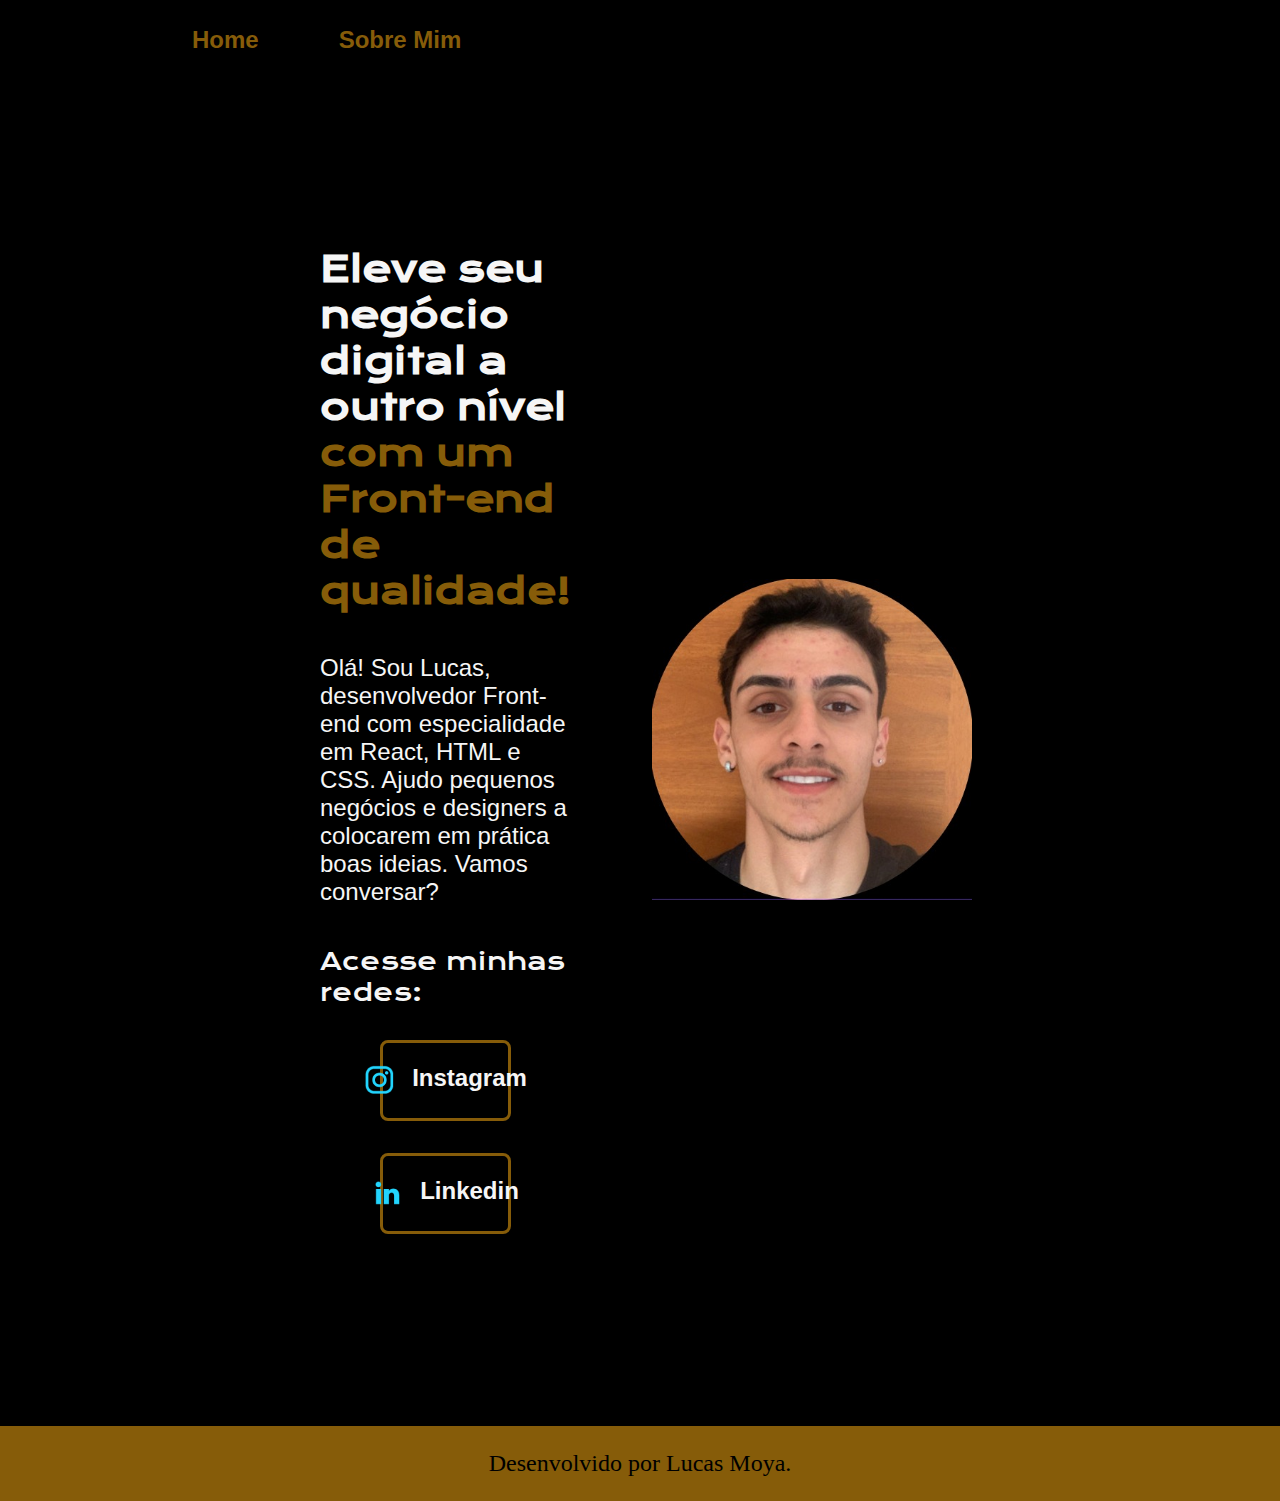
<file: index.html>
<!DOCTYPE html>
<html lang="pt-br">
<head>
    <meta charset="UTF-8"> 
    <meta http-equiv="X-UA-Compatible" content="IE=edge">
    <meta name="viewport" content="width=device-width, initial-scale=1.0">
    <title>Portifolio</title>
    <link rel="stylesheet" href="./styles/style.css">
</head>
<body>
    <header class="cabecalho">
        <nav class="cabecalho__menu">
            <a class="cabecalho__menu__link" href="index.html">Home</a> 
            <a class="cabecalho__menu__link" href="./styles/about.html">Sobre Mim</a>
        </nav>
    </header>
    <main class="apresentacao">
        <section class="apresentacao__conteudo">
            <h1 class="apresentacao__conteudo__titulo">Eleve seu negócio digital a outro nível 
                <strong class="titulo-destaque">com um Front-end de qualidade!
                </strong></h1>
                <p class="apresentacao__conteudo__titulo__texto">Olá! Sou Lucas, desenvolvedor 
                Front-end com especialidade em React, HTML e
                CSS. Ajudo pequenos negócios e designers a 
                colocarem em prática boas ideias. Vamos 
                conversar?</p>
            <div class="apresentacao__links">
                <h2 class="apresentacao__links__subtitulo">Acesse minhas redes:</h2>
                <a  class="apresentacao__links__navegacao" href="https://www.instagram.com/Lucas__moyaa">
                    <img src="./assets/instagram.png">
                    Instagram
                </a>
                <a  class="apresentacao__links__navegacao" href="https://www.linkedin.com/in/lucas-moyaa/">
                    <img src="./assets/linkedin.png">
                    Linkedin
                </a>
            </div>
        </section>
            <img class="apresentacao__imagem" src="./assets/Lucas.png" alt="Foto do Lucas Sorrindo ">
    </main>
    <footer class="rodape">
        <p>Desenvolvido por Lucas Moya.</p>
    </footer>
</body>
</html>
</file>
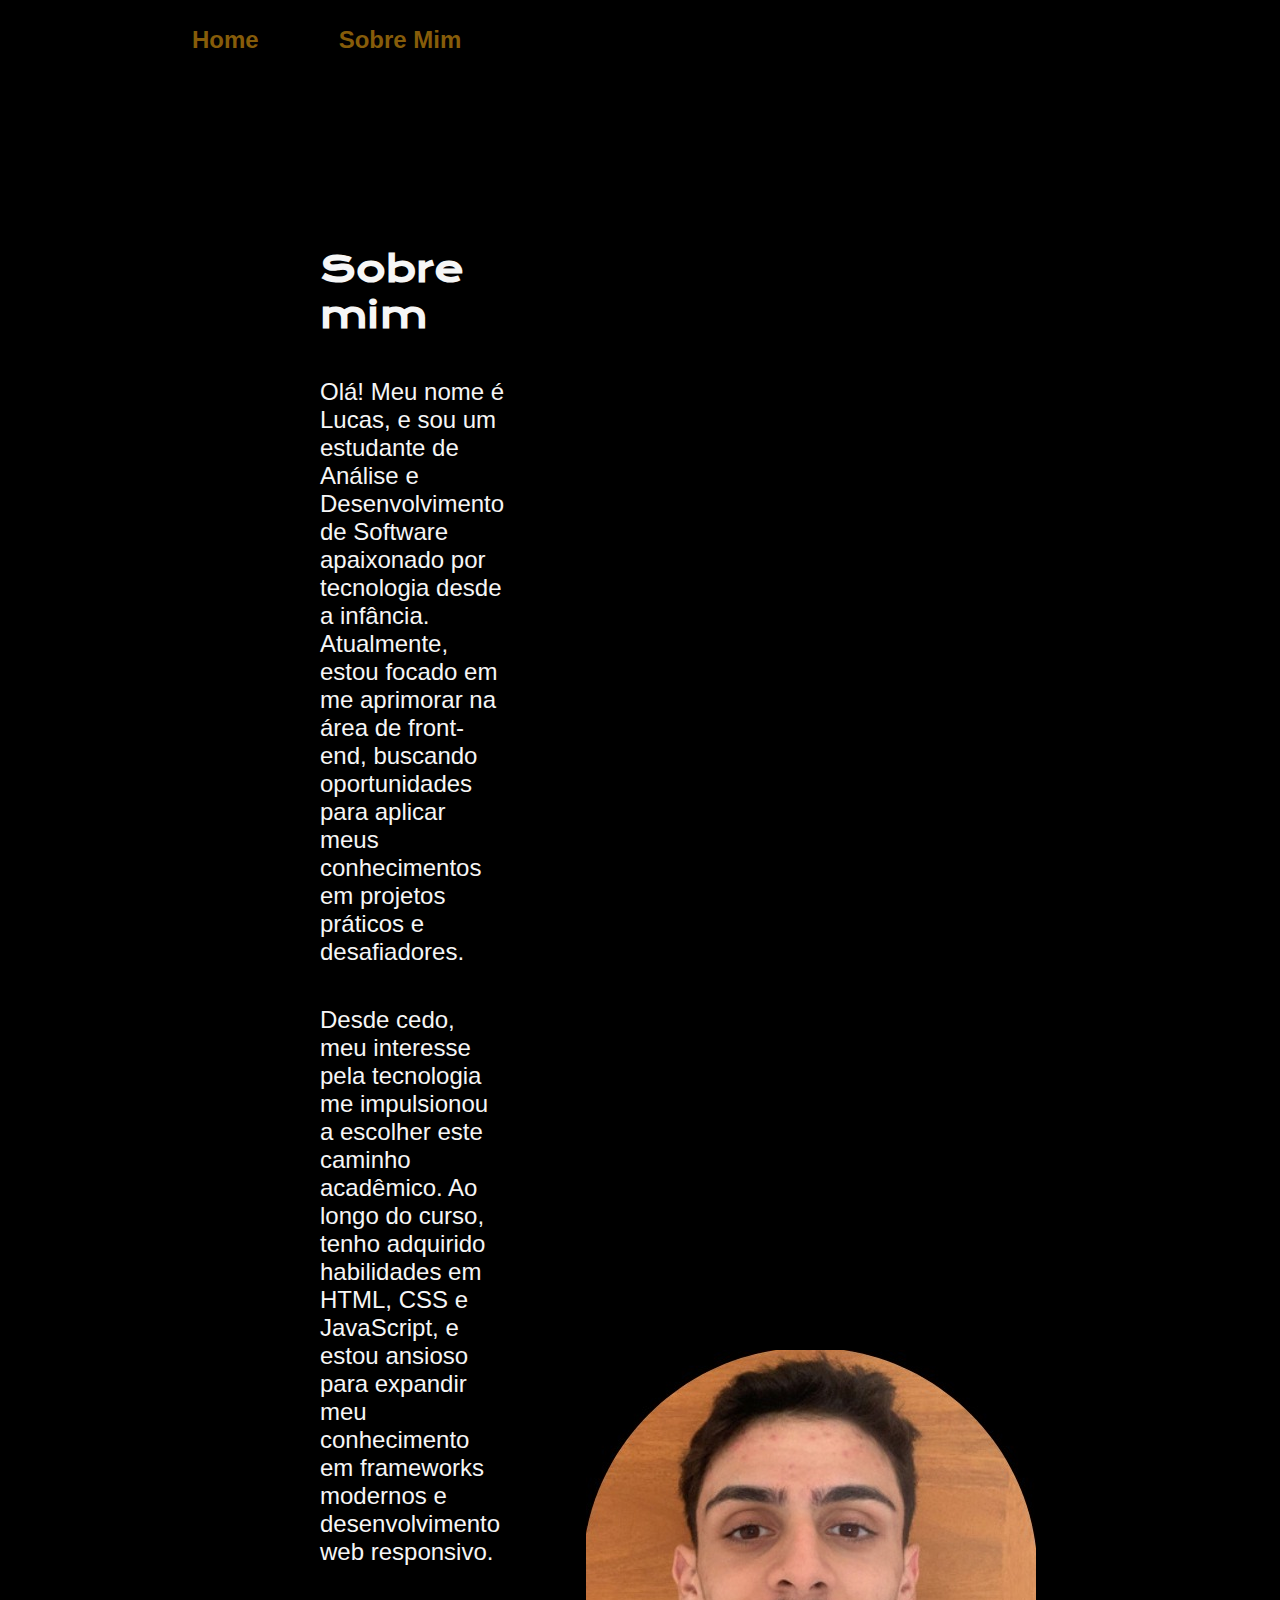
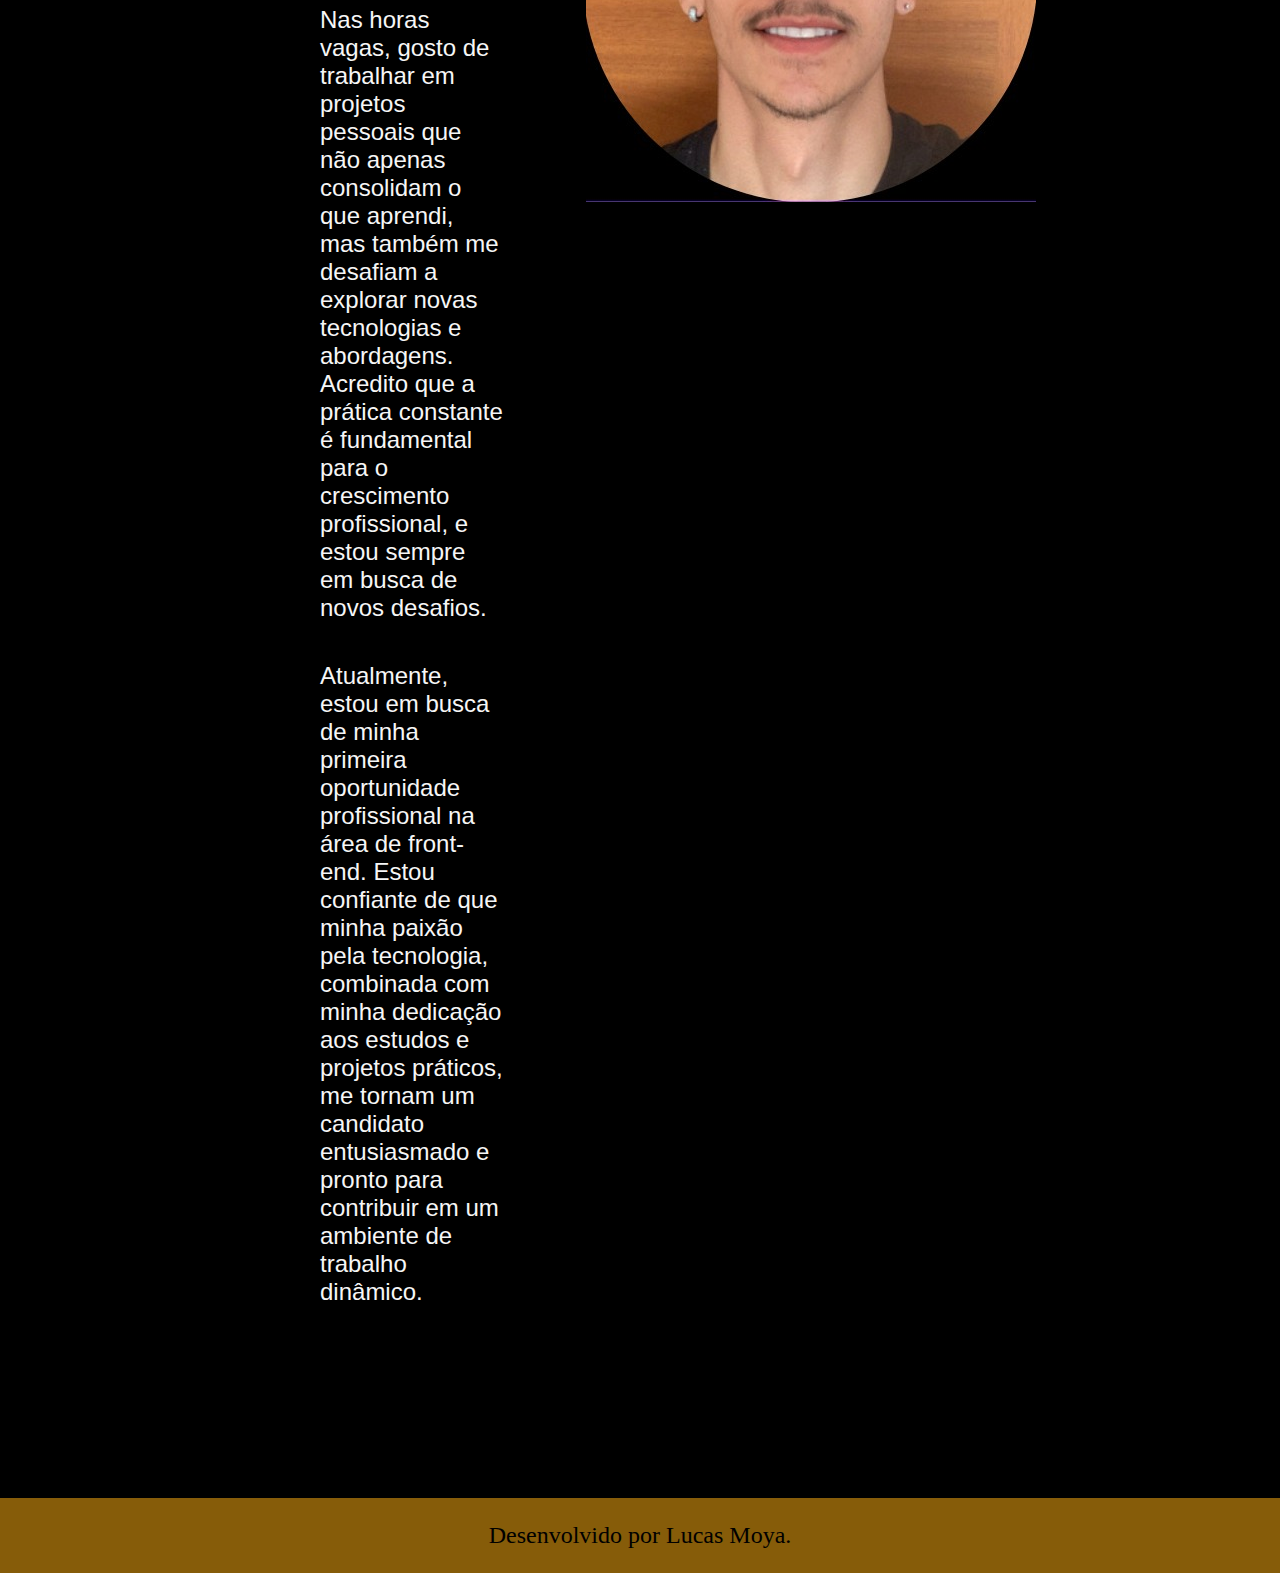
<file: styles/about.html>
<!DOCTYPE html>
<html lang="pt-br">
<head>
    <meta charset="UTF-8">
    <meta http-equiv="X-UA-Compatible" content="IE=edge">
    <meta name="viewport" content="width=device-width, initial-scale=1.0">
    <title>Sobre mim</title>
    <link rel="stylesheet" href="./style.css">
</head>
<body>
    <header class="cabecalho">
        <nav class="cabecalho__menu">
            <a class="cabecalho__menu__link" href="../index.html">Home</a> 
            <a class="cabecalho__menu__link" href="about.html">Sobre Mim</a>
        </nav>
    </header>

    <main class="apresentacao">
    <section class="apresentacao__conteudo">
        <h1 class="apresentacao__conteudo__titulo" >Sobre mim</h1>

        <p class="apresentacao__conteudo__titulo__texto">Olá! Meu nome é Lucas, e sou um estudante de Análise e Desenvolvimento de Software apaixonado por tecnologia desde a infância. Atualmente, estou focado em me aprimorar na área de front-end, buscando oportunidades para aplicar meus conhecimentos em projetos práticos e desafiadores.</p>
        
        <p class="apresentacao__conteudo__titulo__texto">Desde cedo, meu interesse pela tecnologia me impulsionou a escolher este caminho acadêmico. Ao longo do curso, tenho adquirido habilidades em HTML, CSS e JavaScript, e estou ansioso para expandir meu conhecimento em frameworks modernos e desenvolvimento web responsivo.</p>
        
        <p class="apresentacao__conteudo__titulo__texto">Nas horas vagas, gosto de trabalhar em projetos pessoais que não apenas consolidam o que aprendi, mas também me desafiam a explorar novas tecnologias e abordagens. Acredito que a prática constante é fundamental para o crescimento profissional, e estou sempre em busca de novos desafios.</p>
        
        <p class="apresentacao__conteudo__titulo__texto">Atualmente, estou em busca de minha primeira oportunidade profissional na área de front-end. Estou confiante de que minha paixão pela tecnologia, combinada com minha dedicação aos estudos e projetos práticos, me tornam um candidato entusiasmado e pronto para contribuir em um ambiente de trabalho dinâmico.

        </p>
    </section>
    <img src="../assets/Lucas.png" alt="Foto do Lucas Sorrindo ">
    </main>

    <footer class="rodape">
        <p>Desenvolvido por Lucas Moya.</p>
    </footer>
</body>
</html>
</file>
<file: styles/style.css>
@import url('https://fonts.googleapis.com/css2?family=Krona+One&family=Montserrat:wght@400;600&display=swap');

:root 
{
    --cor-primaria: #000000;
    --cor-secundaria: #F6F6F6;
    --cor-terciaria: hsl(40, 88%, 28%);
    --cor-hover: #272727;

    --fonte-principal: 'Krona One', sans-serif;
    --fonte-secundaria: 'Montserrast', sans-serif;
}

*
{
    margin: 0;
    padding: 0;
}

body
{
    /* height: 100vh; */
    box-sizing: border-box;
    background-color: var(--cor-primaria);
    color: var(--cor-secundaria);
}

.cabecalho
{
    padding: 2% 0% 0% 15%;
}

.cabecalho__menu
{
    display: flex;
    gap: 80px;
}

.cabecalho__menu__link
{
    font-family: var(--fonte-secundaria);
    font-size: 1.5rem;
    font-weight: 600;
    color: var(--cor-terciaria);
    text-decoration: none;
}


.apresentacao 
{
    padding: 5% 15%;
    display: flex;
    align-items: center;
    justify-content: space-between;
    margin: 10%;
    gap: 82px;
}

.apresentacao__conteudo
{
    width: 50%;
    display: flex;
    flex-direction: column;
    gap: 40px;
}


.apresentacao__conteudo__titulo
{
    font-size: 2.25rem;
    font-family: var(--fonte-principal);
}

.titulo-destaque 
{
    color: var(--cor-terciaria);
}

.apresentacao__conteudo__titulo__texto
{
    font-size: 1.5rem;
    font-family: var(--fonte-secundaria);
}

.apresentacao__links
{
   display: flex;
   flex-direction: column;
   justify-content: space-between; 
   align-items: center;
   gap: 32px;
 
}

.apresentacao__links__subtitulo
{
    font-family:var(--fonte-principal);
    font-weight: 400;
    font-size: 1.5rem;
}

.apresentacao__links__navegacao
{
    /* background-color:hsl(41, 94%, 32%); */
    display: flex;
    justify-content: center;
    gap: 16px;
    border: 3px solid var(--cor-terciaria);
    width: 50%;
    text-align: center;
    border-radius: 8px;
    font-size: 1.5rem;
    font-weight: 600;
    padding: 21.5px 0;
    text-decoration: none;
    color:var(--cor-secundaria);
    font-family: var(--fonte-secundaria);
}

.apresentacao__links__link:hover
{
    background: var(--cor-hover); 
   
}

.apresentacao__imagem
{
width: 50%;
}

.rodape
{
    
    padding: 24px;
    color: var(--cor-primaria);
    background-color: var(--cor-terciaria);
    text-align: center;
    font-family: var();
    font-size: 1.5rem;
    font-weight: 400;
}

@media (max-width: 1200px)
{
    .cabecalho
    {
        padding: 10%;
    }
    
    .cabecalho__menu
    {
        justify-content: center;
    }

    .apresentacao {
        flex-direction: column-reverse;
        padding: 5%;
    }

    .apresentacao__conteudo
    {
        width: auto; 
    }
}
</file>
